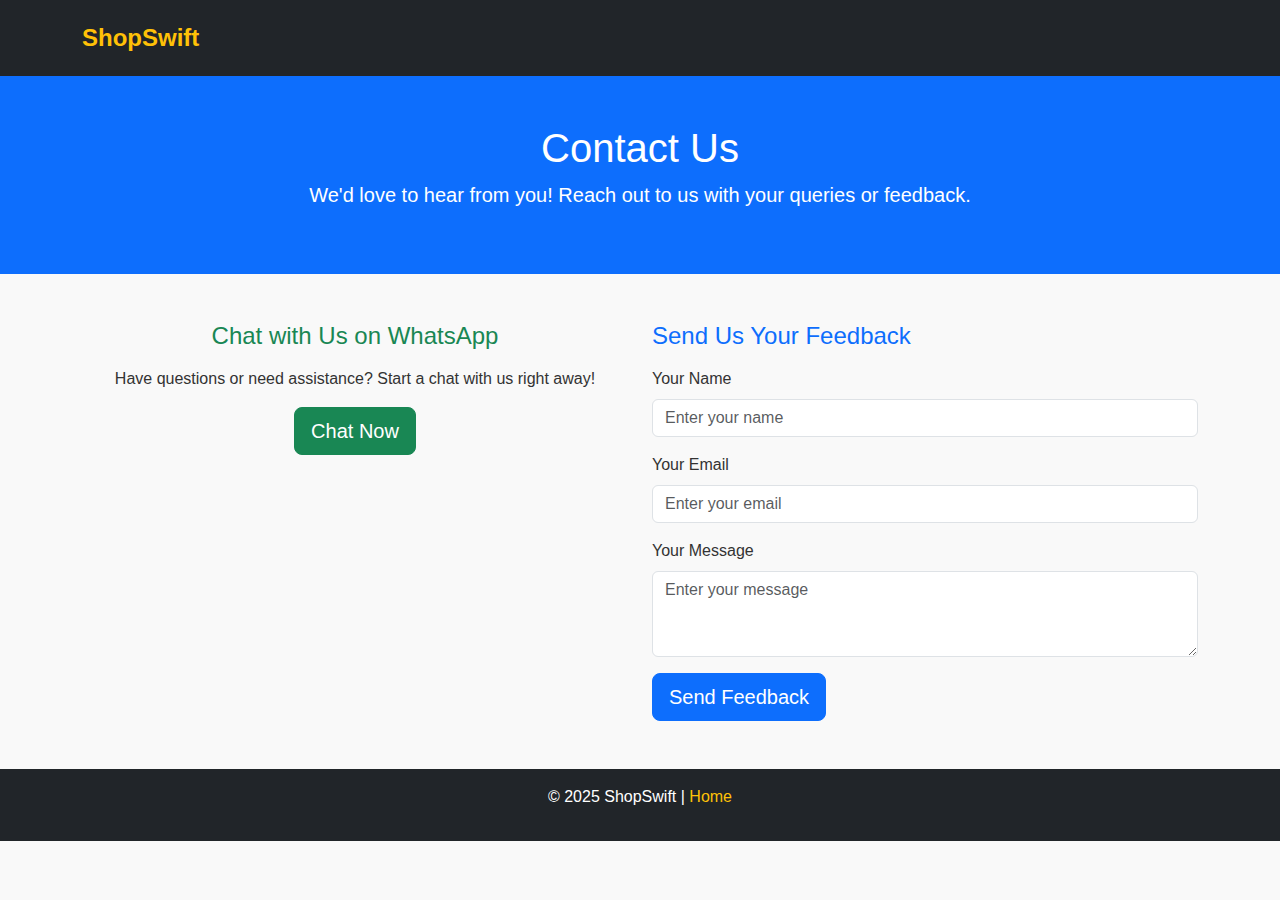
<file: contact.html>
<!DOCTYPE html>
<html lang="en">
<head>
    <meta charset="UTF-8">
    <meta name="viewport" content="width=device-width, initial-scale=1.0">
    <title>Contact | ShopSwift</title>
    <link href="https://cdn.jsdelivr.net/npm/bootstrap@5.3.0/dist/css/bootstrap.min.css" rel="stylesheet">
    <link href="css/style.css" rel="stylesheet">
</head>
<body>
    <nav class="navbar navbar-expand-lg navbar-dark bg-dark">
        <div class="container">
            <a class="navbar-brand text-warning fw-bold" href="index.html">ShopSwift</a>
        </div>
    </nav>

    <!-- CONTACT HEADER -->
    <div class="bg-primary text-white text-center py-5">
        <div class="container">
            <h1>Contact Us</h1>
            <p class="lead">We'd love to hear from you! Reach out to us with your queries or feedback.</p>
        </div>
    </div>

    <!-- CONTACT SECTION -->
    <div class="container my-5">
        <div class="row">
            <!-- WhatsApp Contact -->
            <div class="col-md-6 text-center">
                <h4 class="text-success mb-3">Chat with Us on WhatsApp</h4>
                <p>Have questions or need assistance? Start a chat with us right away!</p>
                <a href="https://wa.me/27786433791" class="btn btn-success btn-lg">Chat Now</a>
            </div>

            <!-- Feedback Form -->
            <div class="col-md-6">
                <h4 class="text-primary mb-3">Send Us Your Feedback</h4>
                <form action="mailto:zubairhussain599@gmail.com" method="POST" enctype="text/plain">
                    <div class="mb-3">
                        <label for="name" class="form-label">Your Name</label>
                        <input type="text" class="form-control" id="name" name="name" placeholder="Enter your name" required>
                    </div>
                    <div class="mb-3">
                        <label for="email" class="form-label">Your Email</label>
                        <input type="email" class="form-control" id="email" name="email" placeholder="Enter your email" required>
                    </div>
                    <div class="mb-3">
                        <label for="message" class="form-label">Your Message</label>
                        <textarea class="form-control" id="message" name="message" rows="3" placeholder="Enter your message" required></textarea>
                    </div>
                    <button type="submit" class="btn btn-primary btn-lg">Send Feedback</button>
                </form>
            </div>
        </div>
    </div>

    <footer class="bg-dark text-white text-center py-3">
        <p>&copy; 2025 ShopSwift | <a href="index.html" class="text-warning">Home</a></p>
    </footer>

    <script src="https://cdn.jsdelivr.net/npm/bootstrap@5.3.0/dist/js/bootstrap.bundle.min.js"></script>
</body>
</html>
</file>
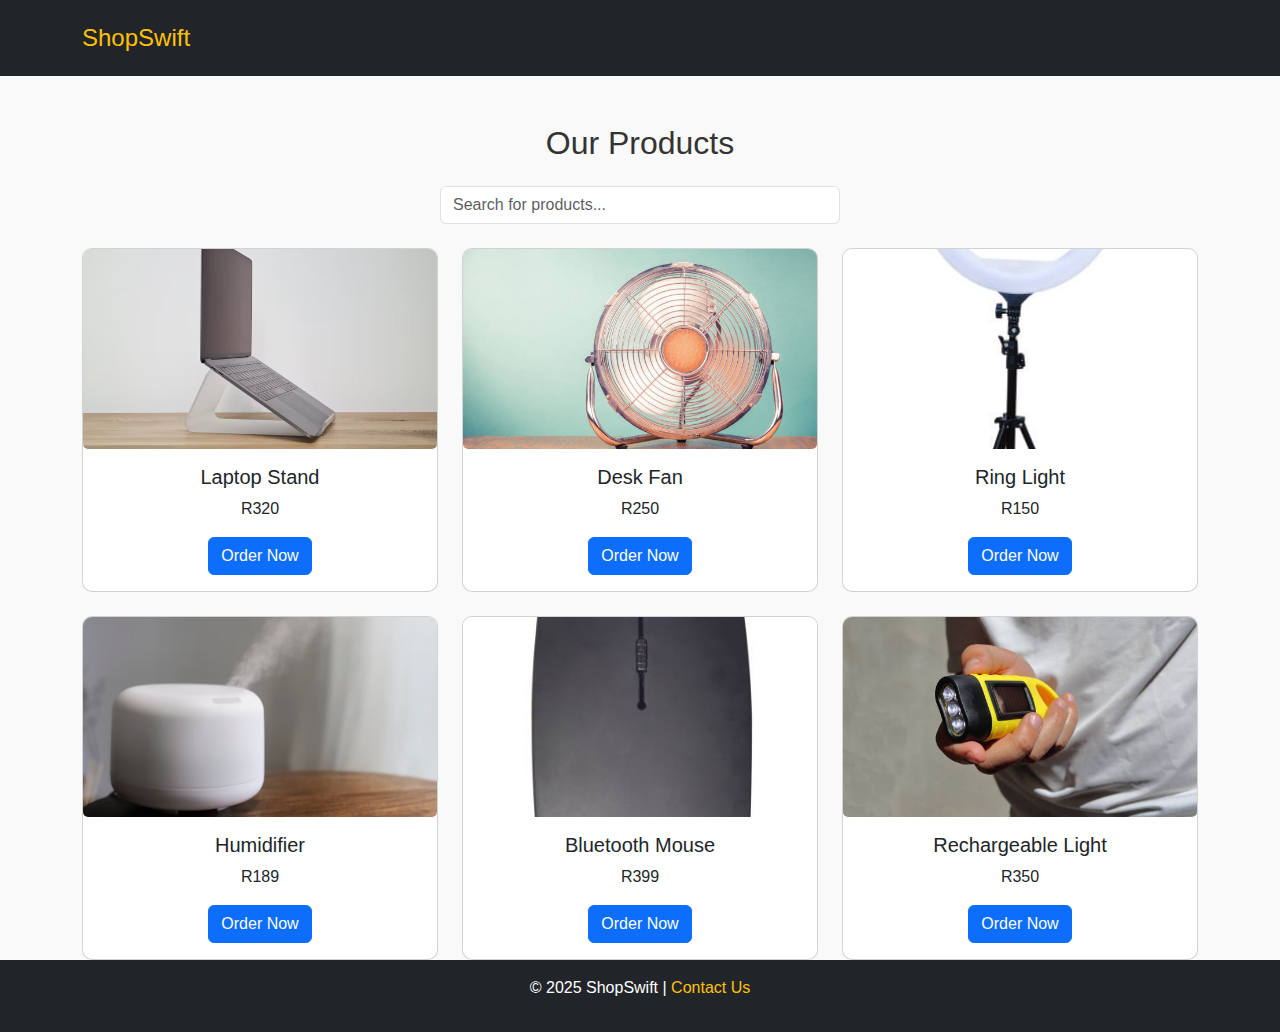
<file: products.html>
<!DOCTYPE html>
<html lang="en">
<head>
    <meta charset="UTF-8">
    <meta name="viewport" content="width=device-width, initial-scale=1.0">
    <title>Products | ShopSwift</title>
    <link href="https://cdn.jsdelivr.net/npm/bootstrap@5.3.0/dist/css/bootstrap.min.css" rel="stylesheet">
    <link href="css/style.css" rel="stylesheet">
</head>
<body>
    <nav class="navbar navbar-expand-lg navbar-dark bg-dark">
        <div class="container">
            <a class="navbar-brand text-warning" href="index.html">ShopSwift</a>
        </div>
    </nav>

    <!-- SEARCH BAR -->
    <div class="container mt-5">
        <h2 class="text-center mb-4">Our Products</h2>
        <div class="mb-3">
            <input type="text" id="searchInput" class="form-control" placeholder="Search for products..." style="max-width: 400px; margin: 0 auto;">
        </div>
    </div>

    <!-- PRODUCT GRID -->
    <div class="container mt-4">
        <div class="row g-4" id="productsGrid">
            <div class="col-md-4">
                <div class="card">
                    <img src="product images/laptopstand.avif" class="card-img-top" alt="Laptop Stand">
                    <div class="card-body text-center">
                        <h5 class="card-title">Laptop Stand</h5>
                        <p class="card-text">R320</p>
                        <a href="https://wa.me/27786433791?text=Hi%20there!%20I%20would%20like%20to%20order:%20Laptop%20Stand" class="btn btn-primary">Order Now</a>
                    </div>
                </div>
            </div>

            <div class="col-md-4">
                <div class="card">
                    <img src="product images/deskfan.jpg" class="card-img-top" alt="Desk Fan">
                    <div class="card-body text-center">
                        <h5 class="card-title">Desk Fan</h5>
                        <p class="card-text">R250</p>
                        <a href="https://wa.me/27786433791?text=Hi%20there!%20I%20would%20like%20to%20order:%20Desk%20Fan" class="btn btn-primary">Order Now</a>
                    </div>
                </div>
            </div>

            <div class="col-md-4">
                <div class="card">
                    <img src="product images/ringlight.jpg" class="card-img-top" alt="Ring Light">
                    <div class="card-body text-center">
                        <h5 class="card-title">Ring Light</h5>
                        <p class="card-text">R150</p>
                        <a href="https://wa.me/27786433791?text=Hi%20there!%20I%20would%20like%20to%20order:%20Ring%20Light" class="btn btn-primary">Order Now</a>
                    </div>
                </div>
            </div>

            <div class="col-md-4">
                <div class="card">
                    <img src="product images/humidifier.avif" class="card-img-top" alt="Humidifier">
                    <div class="card-body text-center">
                        <h5 class="card-title">Humidifier</h5>
                        <p class="card-text">R189</p>
                        <a href="https://wa.me/27786433791?text=Hi%20there!%20I%20would%20like%20to%20order:%20Humidifier" class="btn btn-primary">Order Now</a>
                    </div>
                </div>
            </div>

            <div class="col-md-4">
                <div class="card">
                    <img src="product images/bluetooth mouse.jpg" class="card-img-top" alt="Bluetooth Mouse">
                    <div class="card-body text-center">
                        <h5 class="card-title">Bluetooth Mouse</h5>
                        <p class="card-text">R399</p>
                        <a href="https://wa.me/27786433791?text=Hi%20there!%20I%20would%20like%20to%20order:%20Bluetooth%20Mouse" class="btn btn-primary">Order Now</a>
                    </div>
                </div>
            </div>

            <div class="col-md-4">
                <div class="card">
                    <img src="product images/rechargelight.jpg" class="card-img-top" alt="Rechargeable Light">
                    <div class="card-body text-center">
                        <h5 class="card-title">Rechargeable Light</h5>
                        <p class="card-text">R350</p>
                        <a href="https://wa.me/27786433791?text=Hi%20there!%20I%20would%20like%20to%20order:%20Rechargeable%20Light" class="btn btn-primary">Order Now</a>
                    </div>
                </div>
            </div>
            <!-- Additional products follow the same pattern -->
        </div>
    </div>

    <footer class="bg-dark text-white text-center py-3">
        <p>&copy; 2025 ShopSwift | <a href="contact.html" class="text-warning">Contact Us</a></p>
    </footer>

    <script src="js/script.js"></script>
    <script src="https://cdn.jsdelivr.net/npm/bootstrap@5.3.0/dist/js/bootstrap.bundle.min.js"></script>
</body>
</html>
</file>
<file: css/style.css>
/* Global Styles */
body {
    background-color: #f9f9f9;
    font-family: 'Poppins', sans-serif;
    margin: 0;
    padding: 0;
    color: #333;
}

/* Navbar */
.navbar {
    background-color: #292b2c;
    padding: 15px;
}
.navbar-brand {
    font-size: 1.5rem;
}
.nav-link {
    transition: color 0.3s ease;
}
.nav-link:hover {
    color: #ffc107;
}

/* Hero Section */
.hero-section {
    background-color:gray;
    color: #fff;
    min-height: 60vh;
    display: flex;
    align-items: center;
    justify-content: center;
    text-shadow: 1px 1px 5px rgba(0, 0, 0, 0.8);
}
.hero-section h1 {
    font-size: 3rem;
}
.hero-section p {
    font-size: 1.25rem;
}
.hero-section .btn-warning {
    box-shadow: 0 4px 8px rgba(255, 193, 7, 0.5);
    font-size: 1.25rem;
    transition: transform 0.3s ease;
}
.hero-section .btn-warning:hover {
    transform: translateY(-5px);
}

/* Categories Section */
.category-block {
    border: 1px solid #ddd;
    padding: 20px;
    background-color: #fff;
    transition: transform 0.3s ease, box-shadow 0.3s ease;
}
.category-block:hover {
    transform: translateY(-5px);
    box-shadow: 0 4px 15px rgba(0, 0, 0, 0.1);
}
.category-block i {
    margin-bottom: 10px;
    color: #ffc107;
}
.category-block h5 {
    font-size: 1.2rem;
}

/* Featured Products Section */
.bg-light {
    background-color: #f8f9fa !important;
    border-radius: 10px;
    padding: 20px;
}
.card {
    border-radius: 10px;
    overflow: hidden;
    transition: all 0.3s ease;
}
.card:hover {
    transform: translateY(-5px);
    box-shadow: 0 4px 15px rgba(0, 0, 0, 0.2);
}

/* Testimonials */
.bg-success {
    background-color: #28a745 !important;
}
blockquote {
    font-style: italic;
    background: rgba(255, 255, 255, 0.2);
    padding: 15px;
    border-left: 4px solid #ffc107;
}

/* Footer */
footer {
    background-color: #292b2c;
    color: #fff;
    padding: 15px;
    text-align: center;
}
footer a {
    color: #ffc107;
    text-decoration: none;
}
footer a:hover {
    text-decoration: underline;
}

/* Responsive Design */
@media (max-width: 768px) {
    .hero-section h1 {
        font-size: 2rem;
    }
    .hero-section p {
        font-size: 1rem;
    }
}
/* Product Image Styling */
.card-img-top {
    height: 200px; /* Fixed height */
    width: 100%; /* Ensure it stretches to fit the width of the card */
    object-fit: cover; /* Crops the image proportionally if needed */
    border-radius: 5px; /* Optional: Adds a slight rounded corner effect */
}
</file>
